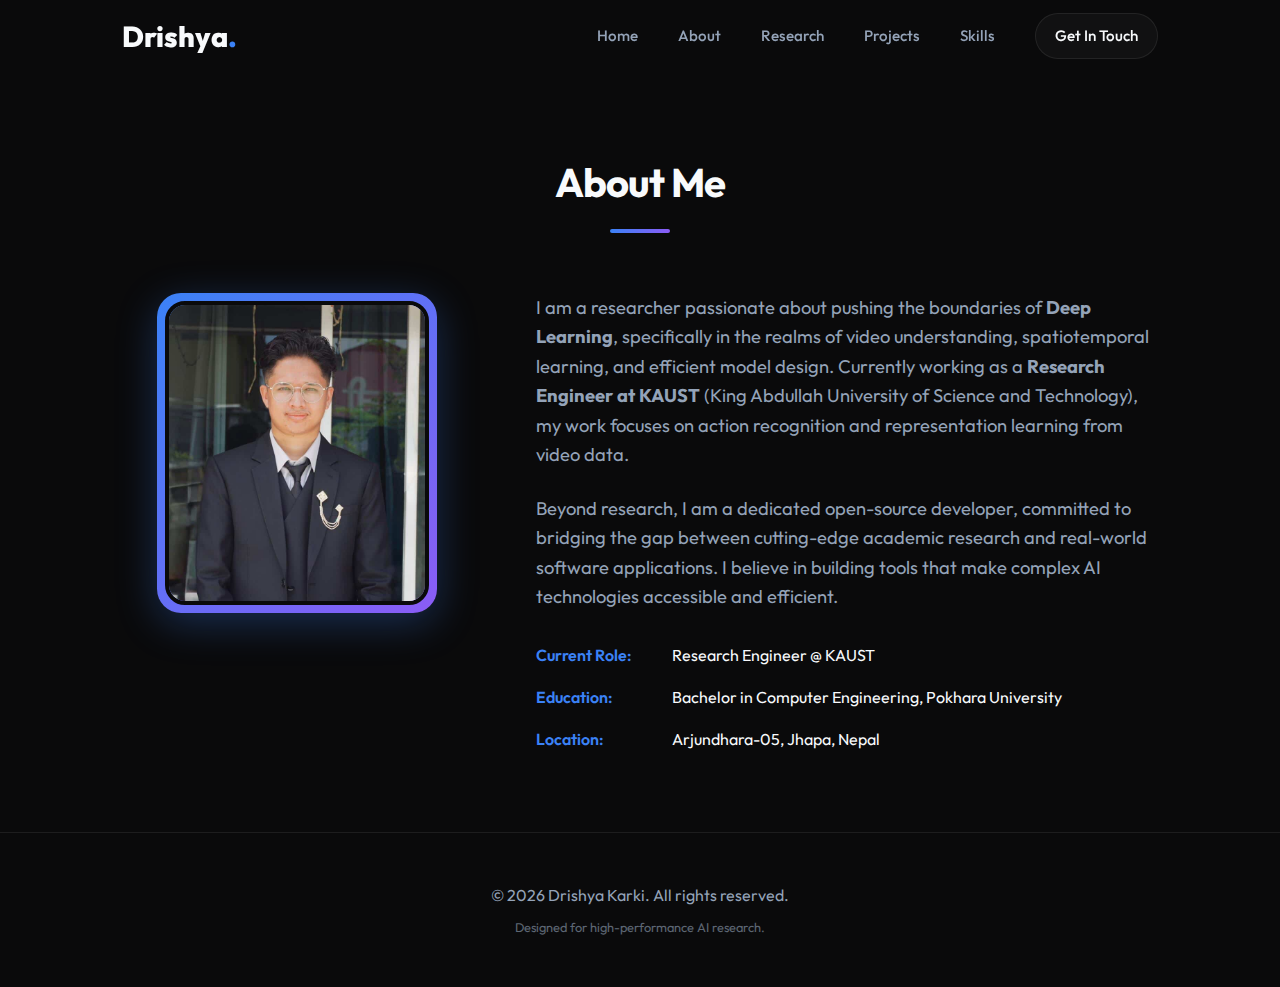
<file: about.html>
<!DOCTYPE html>
<html lang="en">

<head>
    <meta charset="UTF-8">
    <meta name="viewport" content="width=device-width, initial-scale=1.0">
    <meta name="description"
        content="About Drishya Karki, Research Engineer at KAUST specializing in Video Understanding and Deep Learning.">
    <meta name="keywords" content="Drishya Karki, Deep Learning, KAUST, AI Research, Biography">
    <title>About | Drishya Karki</title>

    <!-- Google Fonts -->
    <link rel="preconnect" href="https://fonts.googleapis.com">
    <link rel="preconnect" href="https://fonts.gstatic.com" crossorigin>
    <link href="https://fonts.googleapis.com/css2?family=Outfit:wght@300;400;500;600;700&display=swap" rel="stylesheet">

    <!-- Font Awesome -->
    <link rel="stylesheet" href="https://cdnjs.cloudflare.com/ajax/libs/font-awesome/6.4.0/css/all.min.css">

    <!-- Custom CSS -->
    <link rel="stylesheet" href="style.css">
</head>

<body>
    <!-- Navigation -->
    <nav class="navbar">
        <div class="nav-container">
            <a href="index.html" class="nav-logo">Drishya<span>.</span></a>
            <div class="nav-links" id="navLinks">
                <a href="index.html">Home</a>
                <a href="about.html" class="active-link">About</a>
                <a href="research.html">Research</a>
                <a href="projects.html">Projects</a>
                <a href="skills.html">Skills</a>
                <a href="contact.html" class="nav-cta">Get In Touch</a>
            </div>
            <div class="nav-toggle" id="navToggle">
                <span></span>
                <span></span>
                <span></span>
            </div>
        </div>
    </nav>

    <!-- About Section -->
    <section class="about section" id="about" style="padding-top: 150px; min-height: 80vh;">
        <div class="container">
            <div class="section-header">
                <h2 class="section-title">About Me</h2>
                <div class="section-line"></div>
            </div>
            <div class="about-grid">
                <div class="about-image">
                    <div class="profile-img-wrapper">
                        <img src="dk.jpg" alt="Drishya Karki" class="profile-img">
                    </div>
                </div>
                <div class="about-content">
                    <div class="about-text">
                        <p>
                            I am a researcher passionate about pushing the boundaries of <strong>Deep Learning</strong>,
                            specifically in the realms of video understanding, spatiotemporal learning, and efficient
                            model design. Currently working as a <strong>Research Engineer at KAUST</strong> (King
                            Abdullah University of Science and Technology), my work focuses on action recognition and
                            representation learning from video data.
                        </p>
                        <p>
                            Beyond research, I am a dedicated open-source developer, committed to bridging the gap
                            between cutting-edge academic research and real-world software applications. I believe in
                            building tools that make complex AI technologies accessible and efficient.
                        </p>
                        <div class="about-info">
                            <div class="info-item">
                                <span class="info-label">Current Role:</span>
                                <span class="info-value">Research Engineer @ KAUST</span>
                            </div>
                            <div class="info-item">
                                <span class="info-label">Education:</span>
                                <span class="info-value">Bachelor in Computer Engineering, Pokhara University</span>
                            </div>
                            <div class="info-item">
                                <span class="info-label">Location:</span>
                                <span class="info-value">Arjundhara-05, Jhapa, Nepal</span>
                            </div>
                        </div>
                    </div>
                </div>
            </div>
        </div>
    </section>

    <!-- Footer -->
    <footer>
        <div class="container">
            <p>&copy; 2026 Drishya Karki. All rights reserved.</p>
            <p class="footer-note">Designed for high-performance AI research.</p>
        </div>
    </footer>

    <!-- Custom JS -->
    <script src="script.js"></script>
</body>

</html>
</file>
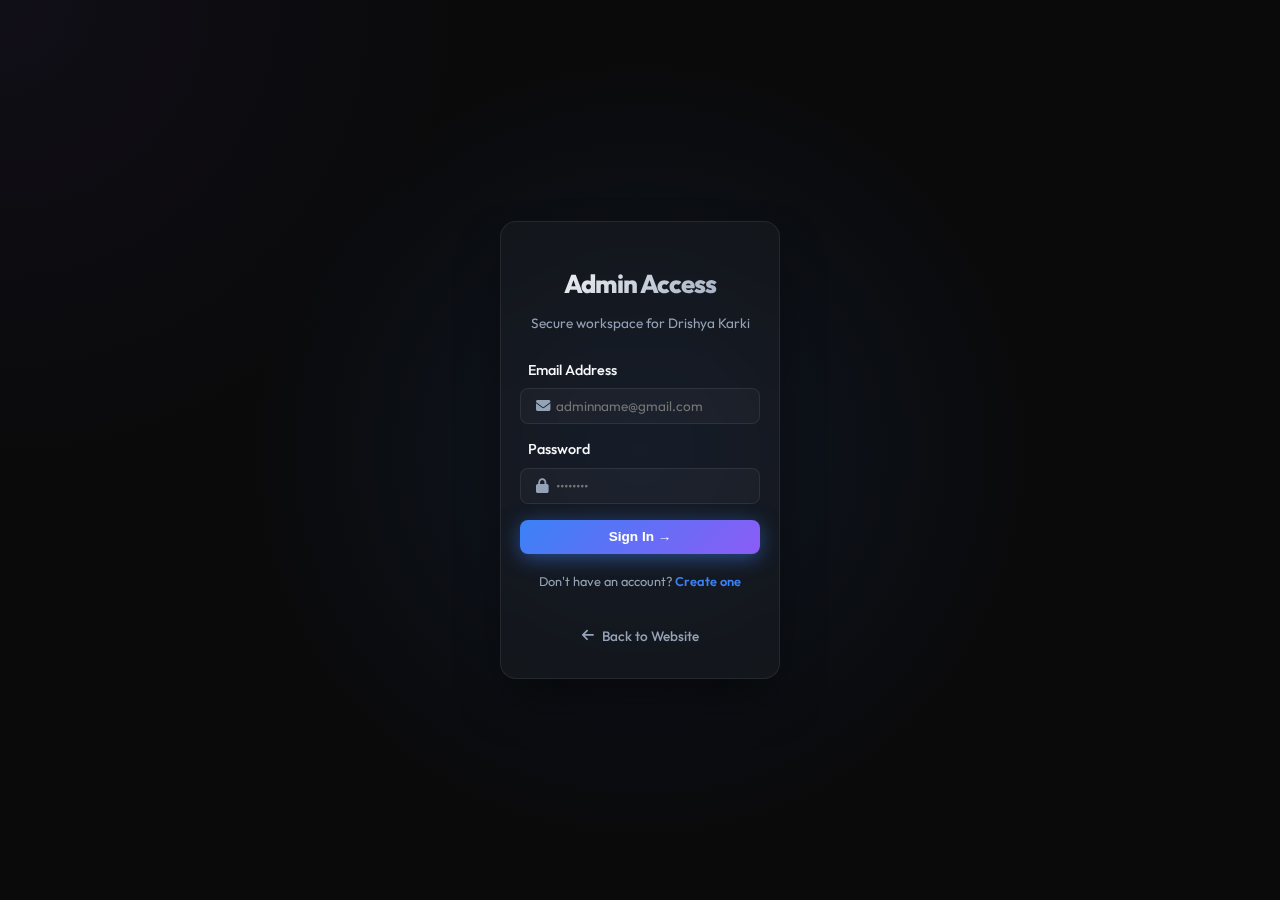
<file: admin.html>
<!DOCTYPE html>
<html lang="en">

<head>
    <meta charset="UTF-8">
    <meta name="viewport" content="width=device-width, initial-scale=1.0">
    <title>Admin Dashboard | Drishya Karki</title>
    <link href="https://fonts.googleapis.com/css2?family=Outfit:wght@300;400;500;600;700&display=swap" rel="stylesheet">
    <link rel="stylesheet" href="https://cdnjs.cloudflare.com/ajax/libs/font-awesome/6.4.0/css/all.min.css">
    <style>
        * {
            box-sizing: border-box;
        }

        :root {
            --primary-color: #3b82f6;
            --primary-glow: rgba(59, 130, 246, 0.5);
            --secondary-color: #8b5cf6;
            --bg-dark: #0a0a0b;
            --bg-card: #161618;
            --text-main: #f8fafc;
            --text-muted: #94a3b8;
            --glass-bg: rgba(255, 255, 255, 0.03);
            --glass-border: rgba(255, 255, 255, 0.08);
            --transition: all 0.4s cubic-bezier(0.4, 0, 0.2, 1);
        }

        body {
            font-family: 'Outfit', sans-serif;
            background-color: var(--bg-dark);
            color: var(--text-main);
            margin: 0;
            min-height: 100vh;
            display: flex;
            align-items: center;
            justify-content: center;
            overflow-x: hidden;
            position: relative;
        }

        /* Animated Background */
        body::before {
            content: '';
            position: absolute;
            top: 0;
            left: 0;
            width: 100%;
            height: 100%;
            background: radial-gradient(circle at 50% 50%, rgba(59, 130, 246, 0.1) 0%, transparent 50%),
                radial-gradient(circle at 0% 0%, rgba(139, 92, 246, 0.05) 0%, transparent 30%);
            z-index: -1;
        }

        .admin-container {
            width: 100%;
            max-width: 1000px;
            padding: 2rem;
            position: relative;
            z-index: 1;
        }

        /* Login Card Redesign */
        .login-card {
            background: var(--glass-bg);
            backdrop-filter: blur(20px);
            -webkit-backdrop-filter: blur(20px);
            padding: 1.5rem 1.2rem;
            border-radius: 16px;
            border: 1px solid var(--glass-border);
            width: 100%;
            max-width: 280px;
            margin: 0 auto;
            text-align: center;
            box-shadow: 0 25px 50px -12px rgba(0, 0, 0, 0.5);
            animation: cardAppear 0.8s cubic-bezier(0.4, 0, 0.2, 1);
            overflow: hidden;
        }

        @keyframes cardAppear {
            from {
                opacity: 0;
                transform: translateY(20px);
            }

            to {
                opacity: 1;
                transform: translateY(0);
            }
        }

        .login-card h2 {
            font-size: 1.6rem;
            font-weight: 800;
            margin-bottom: 0.4rem;
            letter-spacing: -1px;
            background: linear-gradient(135deg, #fff 0%, #94a3b8 100%);
            -webkit-background-clip: text;
            background-clip: text;
            -webkit-text-fill-color: transparent;
        }

        .login-card p.subtitle {
            color: var(--text-muted);
            font-size: 0.85rem;
            margin-bottom: 1.8rem;
        }

        .form-group {
            margin-bottom: 1rem;
            text-align: left;
            width: 100%;
            overflow: hidden;
        }

        .form-group label {
            display: block;
            margin-bottom: 0.6rem;
            color: var(--text-main);
            font-weight: 500;
            font-size: 0.9rem;
            padding-left: 0.5rem;
        }

        .input-wrapper {
            position: relative;
            width: 100%;
        }

        .input-wrapper i {
            position: absolute;
            left: 1rem;
            top: 50%;
            transform: translateY(-50%);
            color: var(--text-muted);
            font-size: 0.9rem;
            transition: var(--transition);
        }

        input,
        textarea,
        select {
            display: block;
            width: 100% !important;
            max-width: 100%;
            box-sizing: border-box !important;
            padding: 0.5rem 0.6rem 0.5rem 2.2rem;
            background: rgba(255, 255, 255, 0.03);
            border: 1px solid var(--glass-border);
            border-radius: 8px;
            color: white;
            font-family: inherit;
            font-size: 0.85rem;
            transition: var(--transition);
            outline: none;
            margin: 0;
        }

        input:focus {
            border-color: var(--primary-color);
            background: rgba(59, 130, 246, 0.05);
            box-shadow: 0 0 15px rgba(59, 130, 246, 0.2);
        }

        .input-wrapper:focus-within i {
            color: var(--primary-color);
        }

        .btn {
            width: 100%;
            padding: 0.6rem;
            border-radius: 8px;
            border: none;
            font-weight: 700;
            font-size: 0.85rem;
            cursor: pointer;
            transition: var(--transition);
            position: relative;
            overflow: hidden;
        }

        .btn-primary {
            background: linear-gradient(135deg, var(--primary-color) 0%, var(--secondary-color) 100%);
            color: white;
            box-shadow: 0 4px 20px var(--primary-glow);
        }

        .btn-primary:hover {
            transform: translateY(-3px);
            box-shadow: 0 8px 30px var(--primary-glow);
            filter: brightness(1.1);
        }

        /* Dashboard Enhancements */
        @media (min-width: 768px) {
            .admin-container.logged-in {
                max-width: 1200px;
                display: grid;
                grid-template-columns: 240px 1fr;
                gap: 2rem;
                align-items: start;
            }
        }

        .sidebar {
            background: var(--glass-bg);
            backdrop-filter: blur(20px);
            border-radius: 24px;
            border: 1px solid var(--glass-border);
            padding: 1.5rem;
            display: none;
            flex-direction: column;
            gap: 1rem;
            position: sticky;
            top: 2rem;
        }

        .admin-container.logged-in .sidebar {
            display: flex;
        }

        .nav-btn {
            background: transparent;
            border: none;
            color: var(--text-muted);
            padding: 0.8rem 1rem;
            border-radius: 12px;
            text-align: left;
            cursor: pointer;
            transition: var(--transition);
            display: flex;
            align-items: center;
            gap: 0.8rem;
            font-weight: 500;
        }

        .nav-btn:hover,
        .nav-btn.active {
            background: rgba(59, 130, 246, 0.1);
            color: var(--primary-color);
        }

        /* Segmented Control Tabs */
        .tabs {
            display: flex;
            background: rgba(255, 255, 255, 0.05);
            padding: 4px;
            border-radius: 12px;
            gap: 4px;
            border: 1px solid var(--glass-border);
        }

        .tab {
            padding: 0.5rem 1.2rem;
            border-radius: 8px;
            cursor: pointer;
            color: var(--text-muted);
            font-size: 0.85rem;
            font-weight: 600;
            transition: var(--transition);
            white-space: nowrap;
            text-align: center;
        }

        .tab.active {
            background: var(--primary-color);
            color: white;
            box-shadow: 0 4px 12px var(--primary-glow);
        }

        .tab:hover:not(.active) {
            background: rgba(255, 255, 255, 0.05);
            color: var(--text-main);
        }

        .stats-grid {
            display: grid;
            grid-template-columns: repeat(auto-fit, minmax(200px, 1fr));
            gap: 1.5rem;
            margin-bottom: 2rem;
        }

        .stat-card {
            background: var(--glass-bg);
            padding: 1.5rem;
            border-radius: 20px;
            border: 1px solid var(--glass-border);
            text-align: left;
            transition: var(--transition);
        }

        .stat-card:hover {
            border-color: var(--primary-color);
            transform: translateY(-5px);
        }

        .stat-card i {
            font-size: 1.5rem;
            color: var(--primary-color);
            margin-bottom: 1rem;
        }

        .stat-card h3 {
            font-size: 0.9rem;
            color: var(--text-muted);
            margin: 0;
            text-transform: uppercase;
            letter-spacing: 1px;
        }

        .stat-card p {
            font-size: 2rem;
            font-weight: 700;
            margin: 0.5rem 0 0 0;
            color: var(--text-main);
        }

        .dashboard-content {
            display: none;
            width: 100%;
        }

        .admin-container.logged-in .dashboard-content {
            display: block;
        }

        .dashboard-card {
            background: var(--glass-bg);
            padding: 2rem;
            border-radius: 24px;
            border: 1px solid var(--glass-border);
            display: block;
            /* Managed by JS show/hide */
            width: 100%;
            margin-bottom: 2rem;
        }

        .item-card {
            background: rgba(255, 255, 255, 0.02);
            border: 1px solid var(--glass-border);
            padding: 1.2rem;
            border-radius: 16px;
            margin-bottom: 1rem;
            display: grid;
            grid-template-columns: 50px 1fr auto;
            align-items: center;
            gap: 1.2rem;
            transition: var(--transition);
        }

        .item-card:hover {
            background: rgba(255, 255, 255, 0.04);
            border-color: var(--primary-color);
        }

        .item-icon {
            width: 45px;
            height: 45px;
            background: rgba(59, 130, 246, 0.1);
            color: var(--primary-color);
            border-radius: 12px;
            display: flex;
            align-items: center;
            justify-content: center;
            font-size: 1.2rem;
        }

        .item-details h4 {
            margin: 0 0 0.3rem 0;
            font-size: 1.1rem;
        }

        .item-details p {
            margin: 0;
            font-size: 0.85rem;
            color: var(--text-muted);
            display: -webkit-box;
            -webkit-line-clamp: 1;
            line-clamp: 1;
            -webkit-box-orient: vertical;
            overflow: hidden;
        }

        .action-btns {
            display: flex;
            gap: 0.5rem;
        }

        .btn-icon {
            width: 35px;
            height: 35px;
            border-radius: 10px;
            display: flex;
            align-items: center;
            justify-content: center;
            cursor: pointer;
            transition: var(--transition);
            border: 1px solid var(--glass-border);
            background: rgba(255, 255, 255, 0.03);
            color: var(--text-muted);
        }

        .btn-edit:hover {
            color: var(--primary-color);
            border-color: var(--primary-color);
            background: rgba(59, 130, 246, 0.1);
        }

        .btn-delete:hover {
            color: #ef4444;
            border-color: #ef4444;
            background: rgba(239, 68, 68, 0.1);
        }

        .data-management {
            display: flex;
            gap: 1rem;
            margin-top: 1rem;
        }

        .btn-outline {
            background: transparent;
            border: 1px solid var(--glass-border);
            color: var(--text-muted);
            padding: 0.7rem 1.2rem;
            border-radius: 12px;
            cursor: pointer;
            font-weight: 600;
            font-size: 0.85rem;
            transition: var(--transition);
            display: flex;
            align-items: center;
            gap: 0.5rem;
        }

        .btn-outline:hover {
            border-color: var(--text-main);
            color: var(--text-main);
        }

        /* Modal styling */
        .modal-overlay {
            display: none;
            position: fixed;
            top: 0;
            left: 0;
            width: 100%;
            height: 100%;
            background: rgba(0, 0, 0, 0.8);
            backdrop-filter: blur(10px);
            z-index: 1000;
            align-items: center;
            justify-content: center;
            padding: 1.5rem;
        }

        .modal-content {
            background: var(--bg-card);
            border: 1px solid var(--glass-border);
            padding: 2rem;
            border-radius: 24px;
            width: 100%;
            max-width: 500px;
            max-height: 90vh;
            overflow-y: auto;
            position: relative;
            animation: cardAppear 0.4s ease-out;
        }

        .back-to-site {
            display: inline-flex;
            align-items: center;
            justify-content: center;
            gap: 0.5rem;
            color: var(--text-muted);
            text-decoration: none;
            font-size: 0.85rem;
            font-weight: 500;
            transition: var(--transition);
            margin-top: 1rem;
            padding: 0.5rem 1rem;
            border-radius: 10px;
            border: 1px solid transparent;
        }

        .back-to-site:hover {
            color: var(--primary-color);
            background: rgba(59, 130, 246, 0.05);
            border-color: rgba(59, 130, 246, 0.1);
        }

        #loginError {
            background: rgba(239, 68, 68, 0.1);
            color: #ef4444;
            padding: 0.8rem;
            border-radius: 12px;
            margin-top: 1.5rem;
            font-weight: 500;
            border: 1px solid rgba(239, 68, 68, 0.2);
        }
    </style>
</head>

<body>
    <div class="admin-container" id="adminContainer">
        <!-- Login Form -->
        <div id="loginCard" class="login-card">
            <h2>Admin Access</h2>
            <p class="subtitle">Secure workspace for Drishya Karki</p>
            <form id="loginForm">
                <div class="form-group">
                    <label>Email Address</label>
                    <div class="input-wrapper">
                        <i class="fas fa-envelope"></i>
                        <input type="email" id="email" required placeholder="adminname@gmail.com">
                    </div>
                </div>
                <div class="form-group">
                    <label>Password</label>
                    <div class="input-wrapper">
                        <i class="fas fa-lock"></i>
                        <input type="password" id="password" required placeholder="••••••••">
                    </div>
                </div>
                <button type="submit" class="btn btn-primary">Sign In &rarr;</button>
            </form>
            <p id="loginError" style="display: none;">Access Denied: Invalid credentials</p>
            <p class="toggle-auth" style="margin-top: 1.2rem; font-size: 0.8rem; color: var(--text-muted);">
                Don't have an account? <a href="#" onclick="toggleAuth('signup')"
                    style="color: var(--primary-color); text-decoration: none; font-weight: 600;">Create one</a>
            </p>
            <a href="index.html" class="back-to-site">
                <i class="fas fa-arrow-left"></i> Back to Website
            </a>
        </div>

        <!-- Signup Form -->
        <div id="signupCard" class="login-card" style="display: none;">
            <h2>Create Account</h2>
            <p class="subtitle">Join the administrative board</p>
            <form id="signupForm">
                <div class="form-group">
                    <label>Full Name</label>
                    <div class="input-wrapper">
                        <i class="fas fa-user"></i>
                        <input type="text" id="signupName" required placeholder="Drishya Karki">
                    </div>
                </div>
                <div class="form-group">
                    <label>Email Address</label>
                    <div class="input-wrapper">
                        <i class="fas fa-envelope"></i>
                        <input type="email" id="signupEmail" required placeholder="adminname@gmail.com">
                    </div>
                </div>
                <div class="form-group">
                    <label>Security Key</label>
                    <div class="input-wrapper">
                        <i class="fas fa-shield-halved"></i>
                        <input type="password" id="signupKey" required placeholder="Enter Secret Key">
                    </div>
                </div>
                <div class="form-group">
                    <label>Password</label>
                    <div class="input-wrapper">
                        <i class="fas fa-lock"></i>
                        <input type="password" id="signupPass" required placeholder="••••••••">
                    </div>
                </div>
                <button type="submit" class="btn btn-primary">Register Account &rarr;</button>
            </form>
            <p id="signupError" style="display: none;">Registration Failed: Invalid Key</p>
            <p class="toggle-auth" style="margin-top: 1.2rem; font-size: 0.8rem; color: var(--text-muted);">
                Already have an account? <a href="#" onclick="toggleAuth('login')"
                    style="color: var(--primary-color); text-decoration: none; font-weight: 600;">Sign in here</a>
            </p>
            <a href="index.html" class="back-to-site">
                <i class="fas fa-arrow-left"></i> Back to Website
            </a>
        </div>

        <!-- Sidebar (Visible when logged in) -->
        <aside class="sidebar" id="sidebar">
            <div style="margin-bottom: 2rem; padding: 0.5rem;">
                <h2 style="font-size: 1.2rem; margin: 0; color: var(--primary-color);">Admin Pro</h2>
                <p style="font-size: 0.75rem; color: var(--text-muted); margin: 0.2rem 0 0 0;">Management Portal</p>
            </div>
            <button class="nav-btn active" onclick="switchMainTab('overview')">
                <i class="fas fa-chart-line"></i> Overview
            </button>
            <button class="nav-btn" onclick="switchMainTab('content')">
                <i class="fas fa-edit"></i> Manage Content
            </button>
            <button class="nav-btn" onclick="switchMainTab('data')">
                <i class="fas fa-database"></i> Data & Backup
            </button>
            <div style="margin-top: auto; padding-top: 2rem;">
                <a href="index.html" class="nav-btn" style="text-decoration: none;">
                    <i class="fas fa-external-link-alt"></i> View Site
                </a>
                <button class="nav-btn" onclick="logout()" style="color: #ef4444; width: 100%;">
                    <i class="fas fa-sign-out-alt"></i> Logout
                </button>
            </div>
        </aside>

        <!-- Main Dashboard Content -->
        <main class="dashboard-content" id="dashboardContent">
            <!-- Overview Tab -->
            <section id="overviewSection">
                <div class="stats-grid">
                    <div class="stat-card">
                        <i class="fas fa-project-diagram"></i>
                        <h3>Total Projects</h3>
                        <p id="statProjects">0</p>
                    </div>
                    <div class="stat-card">
                        <i class="fas fa-microscope"></i>
                        <h3>Research Papers</h3>
                        <p id="statResearch">0</p>
                    </div>
                    <div class="stat-card">
                        <i class="fas fa-user-shield"></i>
                        <h3>Admin Status</h3>
                        <p style="font-size: 1.2rem; color: var(--primary-color);">Verified</p>
                    </div>
                </div>

                <div class="dashboard-card">
                    <h3>Recent Activity</h3>
                    <div id="activityLog" style="color: var(--text-muted); font-size: 0.9rem;">
                        Waiting for new actions...
                    </div>
                </div>
            </section>

            <!-- Content Management Tab -->
            <section id="contentSection" style="display: none;">
                <div class="dashboard-card">
                    <div
                        style="display: flex; justify-content: space-between; align-items: center; margin-bottom: 2rem;">
                        <h3 style="margin: 0;">Add New Content</h3>
                        <div class="tabs" style="margin: 0;">
                            <div class="tab active" id="tabProjects" onclick="switchContentType(event, 'projects')">
                                Projects</div>
                            <div class="tab" id="tabResearch" onclick="switchContentType(event, 'research')">Research
                            </div>
                        </div>
                    </div>

                    <form id="addForm">
                        <input type="hidden" id="itemType" value="projects">
                        <div style="display: grid; grid-template-columns: 1fr 1fr; gap: 1rem;">
                            <div class="form-group">
                                <label>Title</label>
                                <input type="text" id="itemTitle" required placeholder="E.g. Portfolio Website">
                            </div>
                            <div class="form-group">
                                <label>Link (URL)</label>
                                <input type="url" id="itemLink" required placeholder="https://...">
                            </div>
                        </div>
                        <div class="form-group">
                            <label>Description</label>
                            <textarea id="itemDesc" rows="2" required
                                placeholder="Tell us more about this work..."></textarea>
                        </div>
                        <div style="display: grid; grid-template-columns: 1fr 1fr; gap: 1rem;">
                            <div class="form-group" id="tagsGroup">
                                <label>Tags (Comma separated)</label>
                                <input type="text" id="itemTags" placeholder="HTML, CSS, JS">
                            </div>
                            <div class="form-group" id="tagGroup" style="display: none;">
                                <label>Date/Tag</label>
                                <input type="text" id="itemTag" placeholder="Nov 2025">
                            </div>
                            <div class="form-group">
                                <label>Icon (FontAwesome)</label>
                                <input type="text" id="itemIcon" value="fas fa-code">
                            </div>
                        </div>
                        <button type="submit" class="btn btn-primary" style="margin-top: 1rem;">
                            <i class="fas fa-plus"></i> Add New Item
                        </button>
                    </form>
                </div>

                <div class="dashboard-card">
                    <h3 id="currentListTitle">Current Projects</h3>
                    <div id="itemsList">
                        <!-- Items list populated by JS -->
                    </div>
                </div>
            </section>

            <!-- Data & Backup Tab -->
            <section id="dataSection" style="display: none;">
                <div class="dashboard-card">
                    <h3>Data Management</h3>
                    <p style="color: var(--text-muted); font-size: 0.9rem; margin-bottom: 2rem;">
                        Keep your portfolio backup safe. You can export all your projects and research papers as a
                        single JSON file and restore them later.
                    </p>
                    <div class="data-management" style="flex-wrap: wrap;">
                        <button class="btn btn-primary" onclick="exportData()">
                            <i class="fas fa-download"></i> Export JSON Backup
                        </button>
                        <button class="btn btn-outline" onclick="document.getElementById('importFile').click()">
                            <i class="fas fa-upload"></i> Import Backup
                        </button>
                        <button class="btn btn-outline" style="border-color: #f59e0b; color: #f59e0b;"
                            onclick="restoreDefaults()">
                            <i class="fas fa-undo"></i> Restore Initial Data
                        </button>
                        <input type="file" id="importFile" style="display: none;" accept=".json"
                            onchange="importData(event)">
                    </div>
                </div>
            </section>
        </main>
    </div>

    <!-- Edit Modal -->
    <div id="editModal" class="modal-overlay">
        <div class="modal-content">
            <h3 id="editModalTitle">Edit Item</h3>
            <form id="editForm">
                <input type="hidden" id="editId">
                <input type="hidden" id="editType">
                <div class="form-group">
                    <label>Title</label>
                    <input type="text" id="editTitle" required>
                </div>
                <div class="form-group">
                    <label>Description</label>
                    <textarea id="editDesc" rows="3" required></textarea>
                </div>
                <div class="form-group" id="editTagsGroup">
                    <label>Tags (Comma separated)</label>
                    <input type="text" id="editTags">
                </div>
                <div class="form-group" id="editTagGroup">
                    <label>Date/Tag</label>
                    <input type="text" id="editTag">
                </div>
                <div class="form-group">
                    <label>Link (URL)</label>
                    <input type="url" id="editLink" required>
                </div>
                <div class="form-group">
                    <label>Icon</label>
                    <input type="text" id="editIcon">
                </div>
                <div style="display: flex; gap: 1rem; margin-top: 1.5rem;">
                    <button type="submit" class="btn btn-primary">Update Changes</button>
                    <button type="button" class="btn btn-outline" onclick="closeEditModal()">Cancel</button>
                </div>
            </form>
        </div>
    </div>

    <!-- Confirm Delete Modal -->
    <div id="deleteModal" class="modal-overlay">
        <div class="modal-content" style="max-width: 400px; text-align: center;">
            <div
                style="width: 60px; height: 60px; background: rgba(239, 68, 68, 0.1); color: #ef4444; border-radius: 50%; display: flex; align-items: center; justify-content: center; margin: 0 auto 1.5rem; font-size: 1.5rem;">
                <i class="fas fa-trash-alt"></i>
            </div>
            <h3>Confirm Deletion</h3>
            <p style="color: var(--text-muted); font-size: 0.9rem; margin-bottom: 2rem;">Are you sure you want to delete
                this item? This action cannot be undone.</p>
            <div style="display: flex; gap: 1rem;">
                <button id="confirmDeleteBtn" class="btn" style="background: #ef4444; color: white;">Delete
                    Permanently</button>
                <button class="btn btn-outline" onclick="closeDeleteModal()">Cancel</button>
            </div>
        </div>
    </div>

    <!-- Confirm Restore Modal -->
    <div id="restoreModal" class="modal-overlay">
        <div class="modal-content" style="max-width: 400px; text-align: center;">
            <div
                style="width: 60px; height: 60px; background: rgba(245, 158, 11, 0.1); color: #f59e0b; border-radius: 50%; display: flex; align-items: center; justify-content: center; margin: 0 auto 1.5rem; font-size: 1.5rem;">
                <i class="fas fa-undo"></i>
            </div>
            <h3>Restore Initial Data</h3>
            <p style="color: var(--text-muted); font-size: 0.9rem; margin-bottom: 2rem;">This will delete all current
                changes and restore the original portfolio data. This action cannot be undone.</p>
            <div style="display: flex; gap: 1rem;">
                <button id="confirmRestoreBtn" class="btn" style="background: #f59e0b; color: white;">Restore
                    Now</button>
                <button class="btn btn-outline" onclick="closeRestoreModal()">Cancel</button>
            </div>
        </div>
    </div>

    <script>
        const ADMIN_EMAIL = "karkidrishya1@gmail.com";
        const ADMIN_PASS = "Drishya@123";
        const SECRET_KEY = "DRISHYA_ADMIN_2026";

        const loginForm = document.getElementById('loginForm');
        const signupForm = document.getElementById('signupForm');
        const loginCard = document.getElementById('loginCard');
        const signupCard = document.getElementById('signupCard');
        const adminContainer = document.getElementById('adminContainer');
        const sidebar = document.getElementById('sidebar');
        const dashboardContent = document.getElementById('dashboardContent');
        const addForm = document.getElementById('addForm');
        const editForm = document.getElementById('editForm');
        const itemsList = document.getElementById('itemsList');

        // Toggle Auth Forms
        window.toggleAuth = (type) => {
            if (type === 'signup') {
                loginCard.style.display = 'none';
                signupCard.style.display = 'block';
            } else {
                loginCard.style.display = 'block';
                signupCard.style.display = 'none';
            }
        };

        // Login Logic
        loginForm.addEventListener('submit', (e) => {
            e.preventDefault();
            const email = document.getElementById('email').value;
            const pass = document.getElementById('password').value;

            if ((email === ADMIN_EMAIL && pass === ADMIN_PASS) ||
                (JSON.parse(localStorage.getItem('adminAccounts') || '[]').find(u => u.email === email && u.password === pass))) {
                sessionStorage.setItem('isAdmin', 'true');
                showDashboard();
            } else {
                const error = document.getElementById('loginError');
                error.style.display = 'block';
                error.textContent = "Access Denied: Invalid credentials";
            }
        });

        // Signup Logic
        signupForm.addEventListener('submit', (e) => {
            e.preventDefault();
            const name = document.getElementById('signupName').value;
            const email = document.getElementById('signupEmail').value;
            const key = document.getElementById('signupKey').value;
            const pass = document.getElementById('signupPass').value;
            const error = document.getElementById('signupError');

            if (key !== SECRET_KEY) {
                error.style.display = 'block';
                error.textContent = "Registration Failed: Invalid Security Key";
                return;
            }

            const storedAdmins = JSON.parse(localStorage.getItem('adminAccounts') || '[]');
            if (storedAdmins.some(u => u.email === email)) {
                error.style.display = 'block';
                error.textContent = "Registration Failed: Email already registered";
                return;
            }

            storedAdmins.push({ name, email, password: pass });
            localStorage.setItem('adminAccounts', JSON.stringify(storedAdmins));
            alert('Account created successfully! You can now sign in.');
            toggleAuth('login');
        });

        const showDashboard = () => {
            loginCard.style.display = 'none';
            signupCard.style.display = 'none';
            adminContainer.classList.add('logged-in');
            updateStats();
            renderItems();
        };

        const logout = () => {
            sessionStorage.removeItem('isAdmin');
            location.reload();
        };

        if (sessionStorage.getItem('isAdmin') === 'true') {
            showDashboard();
        }

        // Main Tab Switching (Overview, Content, Data)
        window.switchMainTab = (tab) => {
            document.querySelectorAll('main section').forEach(s => s.style.display = 'none');
            document.getElementById(tab + 'Section').style.display = 'block';
            document.querySelectorAll('.nav-btn').forEach(b => b.classList.remove('active'));
            document.querySelector(`[onclick="switchMainTab('${tab}')"]`).classList.add('active');
            if (tab === 'overview') updateStats();
        };

        // Content Sub-Tab Switching (Projects vs Research)
        window.switchContentType = (event, type) => {
            document.getElementById('itemType').value = type;
            document.querySelectorAll('.tab').forEach(t => t.classList.remove('active'));
            event.target.classList.add('active');

            document.getElementById('tagsGroup').style.display = type === 'projects' ? 'block' : 'none';
            document.getElementById('tagGroup').style.display = type === 'research' ? 'block' : 'none';
            document.getElementById('currentListTitle').textContent = `Current ${type.charAt(0).toUpperCase() + type.slice(1)}`;
            renderItems();
        };

        // Stats Update
        const updateStats = () => {
            document.getElementById('statProjects').textContent = (JSON.parse(localStorage.getItem('projects')) || []).length;
            document.getElementById('statResearch').textContent = (JSON.parse(localStorage.getItem('research')) || []).length;
        };

        // Add Item
        addForm.addEventListener('submit', (e) => {
            e.preventDefault();
            const type = document.getElementById('itemType').value;
            const items = JSON.parse(localStorage.getItem(type)) || [];

            const newItem = {
                id: Date.now(),
                title: document.getElementById('itemTitle').value,
                description: document.getElementById('itemDesc').value,
                link: document.getElementById('itemLink').value,
                icon: document.getElementById('itemIcon').value
            };

            if (type === 'projects') newItem.tags = document.getElementById('itemTags').value.split(',').map(t => t.trim());
            else newItem.tag = document.getElementById('itemTag').value;

            items.unshift(newItem);
            localStorage.setItem(type, JSON.stringify(items));
            addForm.reset();
            renderItems();
            updateStats();
            logActivity(`Added new ${type.slice(0, -1)}: ${newItem.title}`);
        });

        // Activity Logger
        const logActivity = (msg) => {
            const log = document.getElementById('activityLog');
            if (log.innerText.includes('Waiting')) log.innerHTML = '';
            const entry = document.createElement('div');
            entry.style.padding = '0.5rem 0';
            entry.style.borderBottom = '1px solid rgba(255,255,255,0.05)';
            entry.innerHTML = `<span style="color:var(--primary-color)">[${new Date().toLocaleTimeString()}]</span> ${msg}`;
            log.prepend(entry);
        };

        // Delete Modal Logic
        let pendingDelete = null;

        window.deleteItem = (type, id) => {
            pendingDelete = { type, id };
            document.getElementById('deleteModal').style.display = 'flex';
        };

        window.closeDeleteModal = () => {
            document.getElementById('deleteModal').style.display = 'none';
            pendingDelete = null;
        };

        document.getElementById('confirmDeleteBtn').addEventListener('click', () => {
            if (!pendingDelete) return;
            const { type, id } = pendingDelete;

            let items = JSON.parse(localStorage.getItem(type)) || [];
            const item = items.find(i => Number(i.id) === Number(id));

            if (item) {
                items = items.filter(i => Number(i.id) !== Number(id));
                localStorage.setItem(type, JSON.stringify(items));
                renderItems();
                updateStats();
                logActivity(`Deleted ${type.slice(0, -1)}: ${item.title}`);
            }

            closeDeleteModal();
        });

        // Edit Modal Logic
        window.openEditModal = (type, id) => {
            const items = JSON.parse(localStorage.getItem(type)) || [];
            const item = items.find(i => i.id === id);
            if (!item) return;

            document.getElementById('editId').value = id;
            document.getElementById('editType').value = type;
            document.getElementById('editTitle').value = item.title;
            document.getElementById('editDesc').value = item.description;
            document.getElementById('editLink').value = item.link;
            document.getElementById('editIcon').value = item.icon || 'fas fa-code';

            const tagsGroup = document.getElementById('editTagsGroup');
            const tagGroup = document.getElementById('editTagGroup');

            if (type === 'projects') {
                tagsGroup.style.display = 'block';
                tagGroup.style.display = 'none';
                document.getElementById('editTags').value = (item.tags || []).join(', ');
            } else {
                tagsGroup.style.display = 'none';
                tagGroup.style.display = 'block';
                document.getElementById('editTag').value = item.tag || '';
            }

            document.getElementById('editModal').style.display = 'flex';
        };

        window.closeEditModal = () => {
            document.getElementById('editModal').style.display = 'none';
        };

        editForm.addEventListener('submit', (e) => {
            e.preventDefault();
            const id = parseInt(document.getElementById('editId').value);
            const type = document.getElementById('editType').value;
            let items = JSON.parse(localStorage.getItem(type)) || [];
            const index = items.findIndex(i => i.id === id);

            if (index !== -1) {
                items[index].title = document.getElementById('editTitle').value;
                items[index].description = document.getElementById('editDesc').value;
                items[index].link = document.getElementById('editLink').value;
                items[index].icon = document.getElementById('editIcon').value;

                if (type === 'projects') items[index].tags = document.getElementById('editTags').value.split(',').map(t => t.trim());
                else items[index].tag = document.getElementById('editTag').value;

                localStorage.setItem(type, JSON.stringify(items));
                renderItems();
                closeEditModal();
                logActivity(`Updated ${type.slice(0, -1)}: ${items[index].title}`);
            }
        });

        // Render Items
        const renderItems = () => {
            const type = document.getElementById('itemType').value;
            const items = JSON.parse(localStorage.getItem(type)) || [];

            if (items.length === 0) {
                itemsList.innerHTML = `<div style="text-align:center; padding: 2rem; color:var(--text-muted);">No ${type} found.</div>`;
                return;
            }

            itemsList.innerHTML = items.map(i => `
                <div class="item-card">
                    <div class="item-icon"><i class="${i.icon || 'fas fa-code'}"></i></div>
                    <div class="item-details">
                        <h4>${i.title}</h4>
                        <p>${i.description}</p>
                    </div>
                    <div class="action-btns">
                        <button class="btn-icon btn-edit" title="Edit" onclick="openEditModal('${type}', ${i.id})">
                            <i class="fas fa-pencil-alt"></i>
                        </button>
                        <button class="btn-icon btn-delete" title="Delete" onclick="deleteItem('${type}', ${i.id})">
                            <i class="fas fa-trash-alt"></i>
                        </button>
                    </div>
                </div>
            `).join('');
        };

        // Data Export/Import
        window.exportData = () => {
            const data = {
                projects: JSON.parse(localStorage.getItem('projects')) || [],
                research: JSON.parse(localStorage.getItem('research')) || []
            };
            const blob = new Blob([JSON.stringify(data, null, 2)], { type: 'application/json' });
            const url = URL.createObjectURL(blob);
            const a = document.createElement('a');
            a.href = url;
            a.download = `portfolio_backup_${new Date().toISOString().split('T')[0]}.json`;
            a.click();
            logActivity('Exported full database backup');
        };

        window.importData = (event) => {
            const file = event.target.files[0];
            if (!file) return;

            const reader = new FileReader();
            reader.onload = (e) => {
                try {
                    const data = JSON.parse(e.target.result);
                    if (data.projects) localStorage.setItem('projects', JSON.stringify(data.projects));
                    if (data.research) localStorage.setItem('research', JSON.stringify(data.research));
                    alert('Data imported successfully!');
                    location.reload();
                } catch (err) {
                    alert('Error: Invalid JSON file');
                }
            };
            reader.readAsText(file);
        };

        // Restore Modal Logic
        window.restoreDefaults = () => {
            document.getElementById('restoreModal').style.display = 'flex';
        };

        window.closeRestoreModal = () => {
            document.getElementById('restoreModal').style.display = 'none';
        };

        document.getElementById('confirmRestoreBtn').addEventListener('click', () => {
            const initialProjects = [
                {
                    id: 1,
                    title: "7amba",
                    description: "A conversational AI assistant based on a fine-tuned Mamba model, deployed on HuggingFace.",
                    tags: ["NLP", "Mamba", "HuggingFace"],
                    link: "https://github.com/drishyakarki/7amba",
                    icon: "fas fa-robot"
                },
                {
                    id: 2,
                    title: "GreenScan",
                    description: "Web-integrated CNN (ResNet-18) for plant disease detection using a Flask API and React frontend.",
                    tags: ["Computer Vision", "React", "Flask"],
                    link: "https://github.com/drishyakarki/GreenScan",
                    icon: "fas fa-leaf"
                },
                {
                    id: 3,
                    title: "TongueTechies",
                    description: "It is primarily focused on the development of IndigeTranslate, an application designed to bridge language gaps for indigenous communities..",
                    tags: ["Python", "Jupyter Notebook", "Dart"],
                    link: "https://github.com/TongueTechies/",
                    icon: "fas fa-language"
                }
            ];

            const initialResearch = [
                {
                    id: 1,
                    title: "Pixels or Positions? Benchmarking Modalities in Group Activity Recognition",
                    description: "A study on broadcasting video vs. agent tracking in team sports like soccer. Submitted to CVPR 2025.",
                    tag: "Nov 2025",
                    link: "https://arxiv.org/abs/2511.12606",
                    icon: "fas fa-video"
                },
                {
                    id: 2,
                    title: "EasyMath: A 0-shot Math Benchmark for SLMs",
                    description: "A benchmark for small language models (SLMs) on arithmetic and algebraic problems.",
                    tag: "May 2025",
                    link: "https://arxiv.org/abs/2505.14852",
                    icon: "fas fa-microchip"
                }
            ];

            localStorage.setItem('projects', JSON.stringify(initialProjects));
            localStorage.setItem('research', JSON.stringify(initialResearch));
            logActivity('Restored portfolio to initial state');
            location.reload();
        });
    </script>
</body>

</html>
</file>
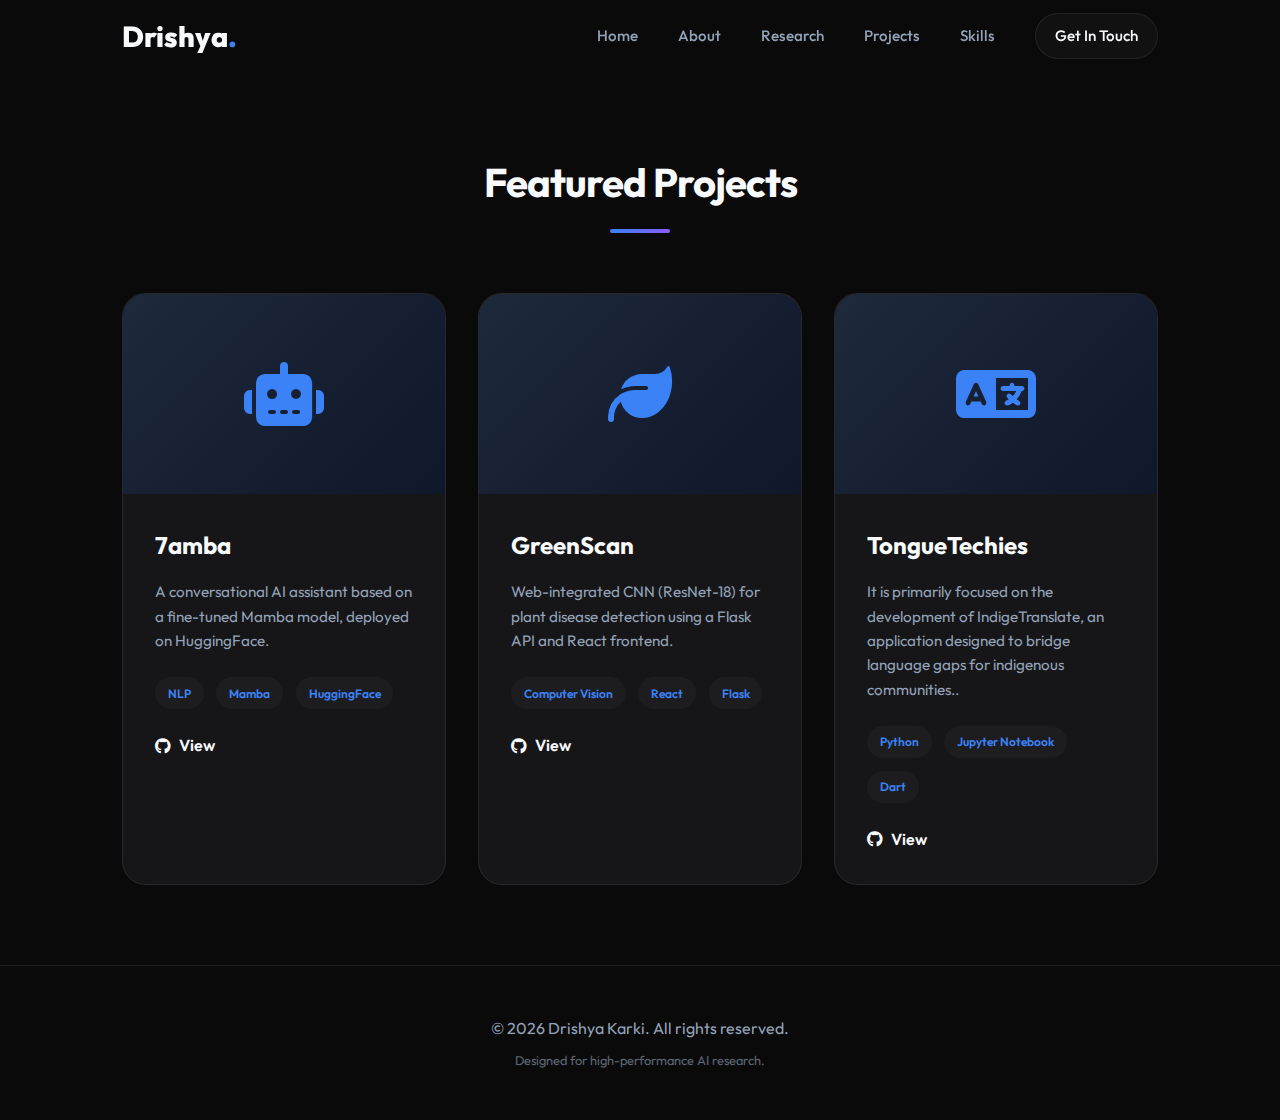
<file: projects.html>
<!DOCTYPE html>
<html lang="en">

<head>
    <meta charset="UTF-8">
    <meta name="viewport" content="width=device-width, initial-scale=1.0">
    <meta name="description" content="Featured AI and Deep Learning projects by Drishya Karki.">
    <title>Projects | Drishya Karki</title>

    <!-- Google Fonts -->
    <link rel="preconnect" href="https://fonts.googleapis.com">
    <link rel="preconnect" href="https://fonts.gstatic.com" crossorigin>
    <link href="https://fonts.googleapis.com/css2?family=Outfit:wght@300;400;500;600;700&display=swap" rel="stylesheet">

    <!-- Font Awesome -->
    <link rel="stylesheet" href="https://cdnjs.cloudflare.com/ajax/libs/font-awesome/6.4.0/css/all.min.css">

    <!-- Custom CSS -->
    <link rel="stylesheet" href="style.css">
</head>

<body>
    <!-- Navigation -->
    <nav class="navbar">
        <div class="nav-container">
            <a href="index.html" class="nav-logo">Drishya<span>.</span></a>
            <div class="nav-links" id="navLinks">
                <a href="index.html">Home</a>
                <a href="about.html">About</a>
                <a href="research.html">Research</a>
                <a href="projects.html" class="active-link">Projects</a>
                <a href="skills.html">Skills</a>
                <a href="contact.html" class="nav-cta">Get In Touch</a>
            </div>
            <div class="nav-toggle" id="navToggle">
                <span></span>
                <span></span>
                <span></span>
            </div>
        </div>
    </nav>

    <!-- Projects Section -->
    <section class="projects section" id="projects" style="padding-top: 150px; min-height: 80vh;">
        <div class="container">
            <div class="section-header">
                <h2 class="section-title">Featured Projects</h2>
                <div class="section-line"></div>
            </div>
            <div class="project-grid" id="projectsContainer">
                <!-- Project cards will be injected here by script.js -->
            </div>
        </div>
    </section>

    <!-- Footer -->
    <footer>
        <div class="container">
            <p>&copy; 2026 Drishya Karki. All rights reserved.</p>
            <p class="footer-note">Designed for high-performance AI research.</p>
        </div>
    </footer>

    <!-- Custom JS -->
    <script src="script.js"></script>
</body>

</html>
</file>
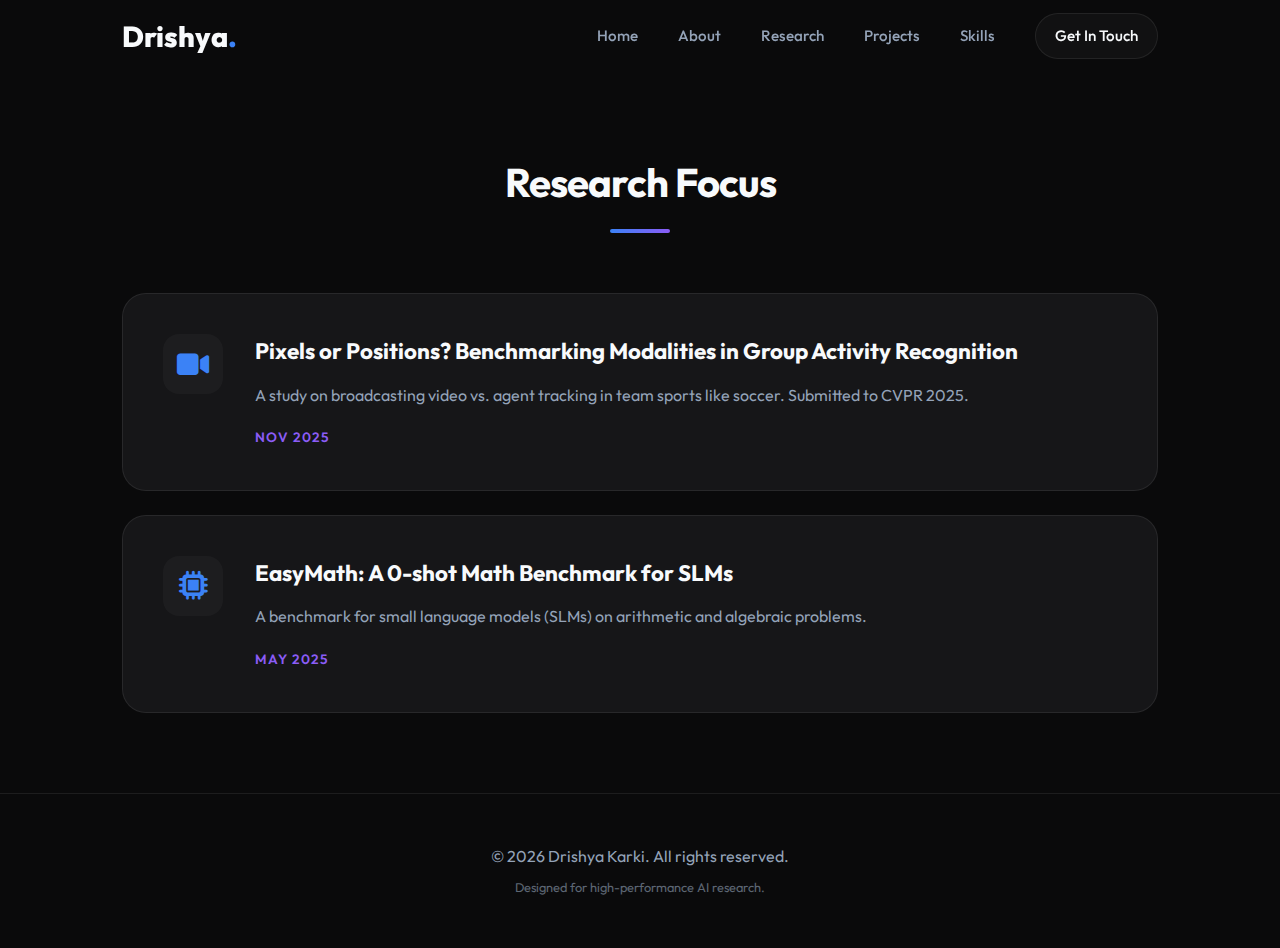
<file: research.html>
<!DOCTYPE html>
<html lang="en">

<head>
    <meta charset="UTF-8">
    <meta name="viewport" content="width=device-width, initial-scale=1.0">
    <meta name="description"
        content="Research publications and focus of Drishya Karki, specializing in Video Understanding and SLMs.">
    <title>Research | Drishya Karki</title>

    <!-- Google Fonts -->
    <link rel="preconnect" href="https://fonts.googleapis.com">
    <link rel="preconnect" href="https://fonts.gstatic.com" crossorigin>
    <link href="https://fonts.googleapis.com/css2?family=Outfit:wght@300;400;500;600;700&display=swap" rel="stylesheet">

    <!-- Font Awesome -->
    <link rel="stylesheet" href="https://cdnjs.cloudflare.com/ajax/libs/font-awesome/6.4.0/css/all.min.css">

    <!-- Custom CSS -->
    <link rel="stylesheet" href="style.css">
</head>

<body>
    <!-- Navigation -->
    <nav class="navbar">
        <div class="nav-container">
            <a href="index.html" class="nav-logo">Drishya<span>.</span></a>
            <div class="nav-links" id="navLinks">
                <a href="index.html">Home</a>
                <a href="about.html">About</a>
                <a href="research.html" class="active-link">Research</a>
                <a href="projects.html">Projects</a>
                <a href="skills.html">Skills</a>
                <a href="contact.html" class="nav-cta">Get In Touch</a>
            </div>
            <div class="nav-toggle" id="navToggle">
                <span></span>
                <span></span>
                <span></span>
            </div>
        </div>
    </nav>

    <!-- Research Section -->
    <section class="research section" id="research" style="padding-top: 150px; min-height: 80vh;">
        <div class="container">
            <div class="section-header">
                <h2 class="section-title">Research Focus</h2>
                <div class="section-line"></div>
            </div>
            <div class="research-list" id="researchContainer">
                <!-- Research items will be injected here by script.js -->
            </div>
        </div>
    </section>

    <!-- Footer -->
    <footer>
        <div class="container">
            <p>&copy; 2026 Drishya Karki. All rights reserved.</p>
            <p class="footer-note">Designed for high-performance AI research.</p>
        </div>
    </footer>

    <!-- Custom JS -->
    <script src="script.js"></script>
</body>

</html>
</file>
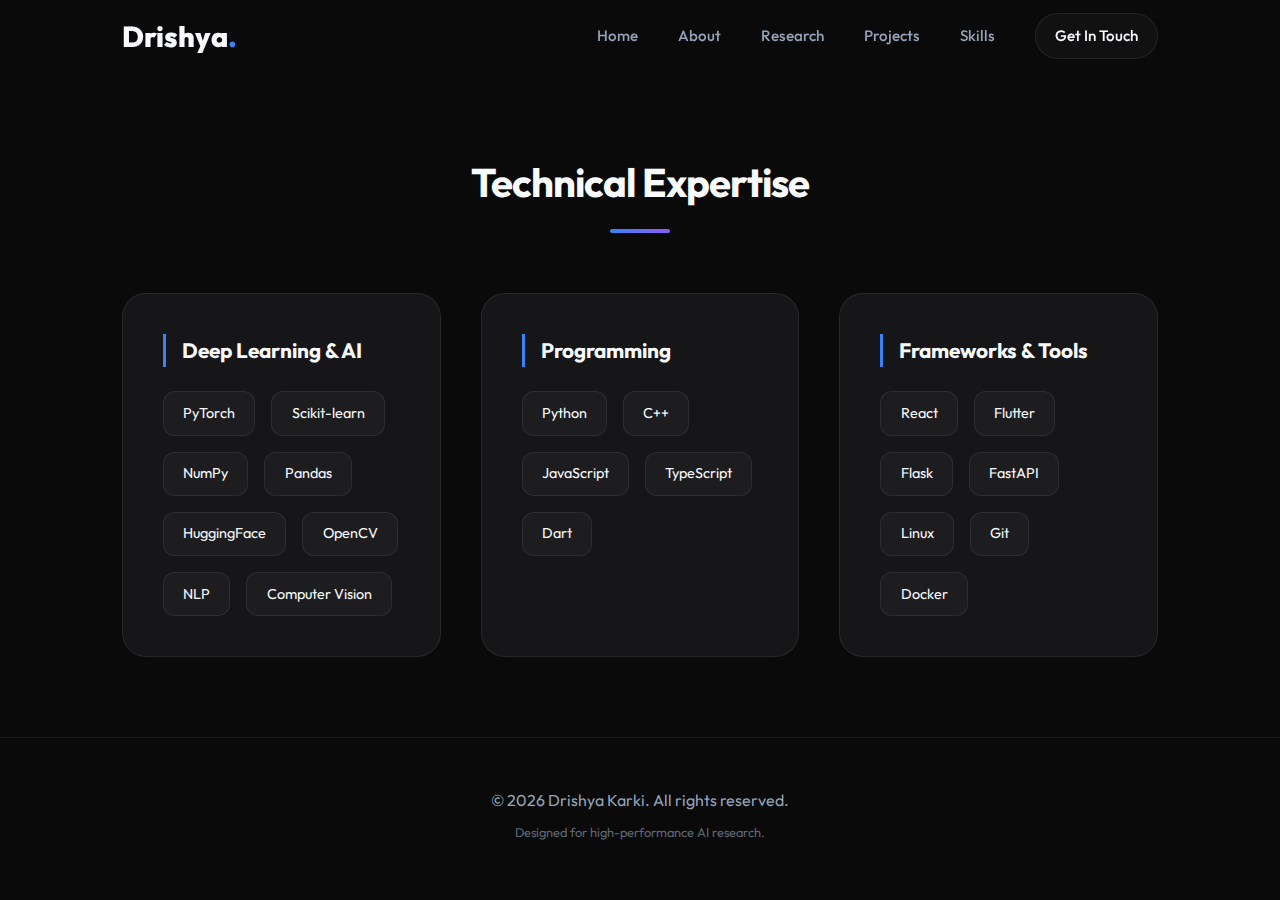
<file: skills.html>
<!DOCTYPE html>
<html lang="en">

<head>
    <meta charset="UTF-8">
    <meta name="viewport" content="width=device-width, initial-scale=1.0">
    <meta name="description"
        content="Technical expertise and skills of Drishya Karki in AI, Deep Learning, and Software Engineering.">
    <title>Skills | Drishya Karki</title>

    <!-- Google Fonts -->
    <link rel="preconnect" href="https://fonts.googleapis.com">
    <link rel="preconnect" href="https://fonts.gstatic.com" crossorigin>
    <link href="https://fonts.googleapis.com/css2?family=Outfit:wght@300;400;500;600;700&display=swap" rel="stylesheet">

    <!-- Font Awesome -->
    <link rel="stylesheet" href="https://cdnjs.cloudflare.com/ajax/libs/font-awesome/6.4.0/css/all.min.css">

    <!-- Custom CSS -->
    <link rel="stylesheet" href="style.css">
</head>

<body>
    <!-- Navigation -->
    <nav class="navbar">
        <div class="nav-container">
            <a href="index.html" class="nav-logo">Drishya<span>.</span></a>
            <div class="nav-links" id="navLinks">
                <a href="index.html">Home</a>
                <a href="about.html">About</a>
                <a href="research.html">Research</a>
                <a href="projects.html">Projects</a>
                <a href="skills.html" class="active-link">Skills</a>
                <a href="contact.html" class="nav-cta">Get In Touch</a>
            </div>
            <div class="nav-toggle" id="navToggle">
                <span></span>
                <span></span>
                <span></span>
            </div>
        </div>
    </nav>

    <!-- Skills Section -->
    <section class="skills section" id="skills" style="padding-top: 150px; min-height: 80vh;">
        <div class="container">
            <div class="section-header">
                <h2 class="section-title">Technical Expertise</h2>
                <div class="section-line"></div>
            </div>
            <div class="skills-container">
                <div class="skill-category">
                    <h3>Deep Learning & AI</h3>
                    <div class="skill-tags">
                        <span>PyTorch</span>
                        <span>Scikit-learn</span>
                        <span>NumPy</span>
                        <span>Pandas</span>
                        <span>HuggingFace</span>
                        <span>OpenCV</span>
                        <span>NLP</span>
                        <span>Computer Vision</span>
                    </div>
                </div>
                <div class="skill-category">
                    <h3>Programming</h3>
                    <div class="skill-tags">
                        <span>Python</span>
                        <span>C++</span>
                        <span>JavaScript</span>
                        <span>TypeScript</span>
                        <span>Dart</span>
                    </div>
                </div>
                <div class="skill-category">
                    <h3>Frameworks & Tools</h3>
                    <div class="skill-tags">
                        <span>React</span>
                        <span>Flutter</span>
                        <span>Flask</span>
                        <span>FastAPI</span>
                        <span>Linux</span>
                        <span>Git</span>
                        <span>Docker</span>
                    </div>
                </div>
            </div>
        </div>
    </section>

    <!-- Footer -->
    <footer>
        <div class="container">
            <p>&copy; 2026 Drishya Karki. All rights reserved.</p>
            <p class="footer-note">Designed for high-performance AI research.</p>
        </div>
    </footer>

    <!-- Custom JS -->
    <script src="script.js"></script>
</body>

</html>
</file>
<file: style.css>
:root {
    --primary-color: #3b82f6;
    --primary-glow: rgba(59, 130, 246, 0.5);
    --secondary-color: #8b5cf6;
    --accent-color: #10b981;
    --bg-dark: #0a0a0b;
    --bg-card: #161618;
    --bg-navbar: rgba(10, 10, 11, 0.8);
    --text-main: #f8fafc;
    --text-muted: #94a3b8;
    --glass-bg: rgba(255, 255, 255, 0.03);
    --glass-border: rgba(255, 255, 255, 0.08);
    --transition: all 0.4s cubic-bezier(0.4, 0, 0.2, 1);
    --container-width: 1100px;
}

* {
    margin: 0;
    padding: 0;
    box-sizing: border-box;
}

html {
    scroll-behavior: smooth;
}

body {
    font-family: 'Outfit', sans-serif;
    background-color: var(--bg-dark);
    color: var(--text-main);
    line-height: 1.6;
    overflow-x: hidden;
}

a {
    text-decoration: none;
    color: inherit;
    transition: var(--transition);
}

ul {
    list-style: none;
}

.container {
    max-width: var(--container-width);
    margin: 0 auto;
    padding: 0 2rem;
}

.section {
    padding: 80px 0;
}

.page-section {
    min-height: auto;
}

.section-header {
    text-align: center;
    margin-bottom: 60px;
}

.section-title {
    font-size: 2.5rem;
    font-weight: 700;
    letter-spacing: -1px;
    margin-bottom: 15px;
}

.section-line {
    width: 60px;
    height: 4px;
    background: linear-gradient(90deg, var(--primary-color), var(--secondary-color));
    margin: 0 auto;
    border-radius: 2px;
}

/* Navbar */
.navbar {
    position: fixed;
    top: 0;
    left: 0;
    width: 100%;
    z-index: 1000;
    padding: 0.8rem 0;
    transition: var(--transition);
    background: transparent;
}

.navbar.scrolled {
    padding: 0.6rem 0;
    background: var(--bg-navbar);
    backdrop-filter: blur(20px);
    border-bottom: 1px solid var(--glass-border);
}

.nav-container {
    max-width: var(--container-width);
    margin: 0 auto;
    padding: 0 2rem;
    display: flex;
    justify-content: space-between;
    align-items: center;
}

.nav-logo {
    font-size: 1.8rem;
    font-weight: 800;
    color: var(--text-main);
}

.nav-logo span {
    color: var(--primary-color);
}

.nav-links {
    display: flex;
    gap: 2.5rem;
    align-items: center;
}

.nav-links a {
    font-size: 0.95rem;
    font-weight: 500;
    color: var(--text-muted);
}

.nav-links a:hover {
    color: var(--text-main);
}

.nav-links a.active-link {
    color: var(--primary-color);
    font-weight: 700;
}

.nav-cta.active-cta {
    background: var(--primary-color);
    border-color: var(--primary-color);
    box-shadow: 0 0 20px var(--primary-glow);
    color: white !important;
}

.nav-cta {
    background: var(--glass-bg);
    padding: 0.6rem 1.2rem;
    border-radius: 50px;
    border: 1px solid var(--glass-border);
    color: var(--text-main) !important;
}

.nav-cta:hover {
    background: var(--primary-color);
    border-color: var(--primary-color);
    box-shadow: 0 0 20px var(--primary-glow);
}

.nav-toggle {
    display: none;
}

/* Hero Section */
.hero {
    height: 100vh;
    display: flex;
    align-items: center;
    justify-content: center;
    position: relative;
    background: linear-gradient(-45deg, #020617, #0f172a, #111827, #020617);
    background-size: 400% 400%;
    animation: gradientBG 15s ease infinite;
    text-align: center;
    overflow: hidden;
}

/* Abstract Tech Grid Overlay */
.hero::before {
    content: '';
    position: absolute;
    top: 0;
    left: 0;
    width: 100%;
    height: 100%;
    background-image:
        linear-gradient(rgba(255, 255, 255, 0.03) 1px, transparent 1px),
        linear-gradient(90deg, rgba(255, 255, 255, 0.03) 1px, transparent 1px);
    background-size: 50px 50px;
    mask-image: radial-gradient(circle at center, black 40%, transparent 100%);
    -webkit-mask-image: radial-gradient(circle at center, black 40%, transparent 100%);
    z-index: 0;
}

@keyframes gradientBG {
    0% {
        background-position: 0% 50%;
    }

    50% {
        background-position: 100% 50%;
    }

    100% {
        background-position: 0% 50%;
    }
}

.hero-content {
    position: relative;
    z-index: 2;
    max-width: 900px;
    padding: 0 2rem;
}

.hero-subtitle {
    font-size: 1.4rem;
    color: var(--primary-color);
    text-transform: uppercase;
    letter-spacing: 5px;
    margin-bottom: 1.5rem;
    font-weight: 600;
    opacity: 0.9;
}

.hero-title {
    font-size: clamp(3.5rem, 10vw, 6.5rem);
    font-weight: 800;
    line-height: 1.1;
    margin-bottom: 1.5rem;
    letter-spacing: -3px;
    background: linear-gradient(135deg, #ffffff 0%, #94a3b8 100%);
    -webkit-background-clip: text;
    -webkit-text-fill-color: transparent;
    background-clip: text;
}

.hero-description {
    font-size: 1.3rem;
    color: var(--text-muted);
    margin-bottom: 3rem;
    max-width: 700px;
    margin-inline: auto;
    line-height: 1.8;
}

.hero-description strong {
    color: var(--text-main);
    font-weight: 600;
}

.hero-description span {
    color: var(--primary-color);
    font-weight: 600;
    position: relative;
}

.hero-buttons {
    display: flex;
    gap: 1.5rem;
    justify-content: center;
    flex-wrap: wrap;
}

.btn {
    padding: 1.1rem 2.5rem;
    border-radius: 50px;
    font-weight: 600;
    font-size: 1rem;
    display: inline-block;
    cursor: pointer;
    transition: all 0.3s cubic-bezier(0.4, 0, 0.2, 1);
}

.btn-primary {
    background: linear-gradient(135deg, var(--primary-color) 0%, var(--secondary-color) 100%);
    color: white;
    box-shadow: 0 4px 30px rgba(59, 130, 246, 0.4);
    border: none;
}

.btn-primary:hover {
    transform: translateY(-3px);
    box-shadow: 0 8px 40px rgba(59, 130, 246, 0.6);
}

.btn-secondary {
    background: var(--glass-bg);
    color: var(--text-main);
    border: 2px solid var(--glass-border);
    backdrop-filter: blur(10px);
}

.btn-secondary:hover {
    background: rgba(255, 255, 255, 0.1);
    border-color: var(--primary-color);
    transform: translateY(-3px);
}

.scroll-indicator {
    position: absolute;
    bottom: 40px;
    left: 50%;
    transform: translateX(-50%);
    z-index: 2;
}

.mouse {
    width: 28px;
    height: 48px;
    border: 2px solid rgba(255, 255, 255, 0.3);
    border-radius: 20px;
    position: relative;
}

.mouse::before {
    content: '';
    position: absolute;
    top: 10px;
    left: 50%;
    transform: translateX(-50%);
    width: 4px;
    height: 8px;
    background: var(--primary-color);
    border-radius: 4px;
    animation: scroll 2s infinite;
}

@keyframes scroll {
    0% {
        transform: translate(-50%, 0);
        opacity: 1;
    }

    100% {
        transform: translate(-50%, 20px);
        opacity: 0;
    }
}

/* About Section */
.about-grid {
    display: grid;
    grid-template-columns: 350px 1fr;
    gap: 4rem;
    align-items: start;
}

.about-image {
    display: flex;
    justify-content: center;
    align-items: center;
}

.profile-img-wrapper {
    position: relative;
    width: 280px;
    height: 320px;
    border-radius: 24px;
    padding: 8px;
    background: linear-gradient(135deg, var(--primary-color), var(--secondary-color));
    box-shadow: 0 10px 40px rgba(59, 130, 246, 0.3);
    transition: var(--transition);
}

.profile-img-wrapper:hover {
    transform: scale(1.02);
    box-shadow: 0 15px 50px rgba(59, 130, 246, 0.5);
}

.profile-img {
    width: 100%;
    height: 100%;
    border-radius: 20px;
    object-fit: cover;
    border: 4px solid var(--bg-dark);
}

.about-content {
    flex: 1;
}

.about-text p {
    font-size: 1.15rem;
    color: var(--text-muted);
    margin-bottom: 1.5rem;
}

.about-info {
    margin-top: 2rem;
    display: flex;
    flex-direction: column;
    gap: 1rem;
}

.info-item {
    display: flex;
    gap: 1rem;
}

.info-label {
    color: var(--primary-color);
    font-weight: 600;
    min-width: 120px;
}

.about-stats {
    display: grid;
    grid-template-columns: 1fr;
    gap: 1.5rem;
}

.stat-card {
    background: var(--bg-card);
    padding: 2rem;
    border-radius: 20px;
    border: 1px solid var(--glass-border);
    text-align: center;
}

.stat-card h3 {
    font-size: 2rem;
    color: var(--primary-color);
    margin-bottom: 0.5rem;
}

/* Research Section */
.research-list {
    display: flex;
    flex-direction: column;
    gap: 1.5rem;
}

.research-item {
    background: var(--bg-card);
    padding: 2.5rem;
    border-radius: 24px;
    border: 1px solid var(--glass-border);
    display: flex;
    gap: 2rem;
    align-items: flex-start;
    transition: var(--transition);
}

.research-item:hover {
    cursor: pointer;
    /* Changes to the hand symbol */
}

.research-item:hover {
    border-color: var(--primary-color);
    transform: translateX(10px);
}

.research-icon {
    width: 60px;
    height: 60px;
    background: var(--glass-bg);
    border-radius: 16px;
    display: flex;
    align-items: center;
    justify-content: center;
    font-size: 1.8rem;
    color: var(--primary-color);
    flex-shrink: 0;
}

.research-title {
    font-size: 1.4rem;
    margin-bottom: 0.8rem;
}

.research-details p {
    color: var(--text-muted);
    margin-bottom: 1rem;
}

.research-tag {
    font-size: 0.85rem;
    font-weight: 600;
    color: var(--secondary-color);
    text-transform: uppercase;
    letter-spacing: 1px;
}

/* Projects Section */
.project-grid {
    display: grid;
    grid-template-columns: repeat(auto-fill, minmax(320px, 1fr));
    gap: 2rem;
}

.project-card {
    background: var(--bg-card);
    border-radius: 24px;
    border: 1px solid var(--glass-border);
    overflow: hidden;
    transition: var(--transition);
}

.project-card:hover {
    cursor: pointer;
    /* Changes to the hand symbol */
}

.project-card:hover {
    transform: translateY(-10px);
    border-color: var(--primary-color);
    box-shadow: 0 10px 30px rgba(0, 0, 0, 0.5);
}

.project-img {
    height: 200px;
    background: linear-gradient(135deg, #1e293b, #0f172a);
    display: flex;
    align-items: center;
    justify-content: center;
    font-size: 4rem;
    color: var(--primary-color);
}

.project-info {
    padding: 2rem;
}

.project-info h3 {
    font-size: 1.5rem;
    margin-bottom: 1rem;
}

.project-info p {
    color: var(--text-muted);
    font-size: 0.95rem;
    margin-bottom: 1.5rem;
}

.project-tags {
    display: flex;
    flex-wrap: wrap;
    gap: 0.8rem;
    margin-bottom: 1.5rem;
}

.project-tags span {
    font-size: 0.75rem;
    background: var(--glass-bg);
    padding: 0.4rem 0.8rem;
    border-radius: 50px;
    color: var(--primary-color);
    font-weight: 600;
}

.project-links a {
    font-size: 1rem;
    font-weight: 600;
    color: var(--text-main);
    display: flex;
    align-items: center;
    gap: 0.5rem;
}

.project-links a:hover {
    color: var(--primary-color);
}

/* Skills Section */
.skills-container {
    display: grid;
    grid-template-columns: repeat(auto-fit, minmax(300px, 1fr));
    gap: 2.5rem;
}

.skill-category {
    background: var(--bg-card);
    padding: 2.5rem;
    border-radius: 24px;
    border: 1px solid var(--glass-border);
}

.skill-category h3 {
    font-size: 1.3rem;
    margin-bottom: 1.5rem;
    color: var(--text-main);
    border-left: 3px solid var(--primary-color);
    padding-left: 1rem;
}

.skill-tags {
    display: flex;
    flex-wrap: wrap;
    gap: 1rem;
}

.skill-tags span {
    background: var(--glass-bg);
    padding: 0.6rem 1.2rem;
    border-radius: 12px;
    font-size: 0.9rem;
    border: 1px solid var(--glass-border);
    transition: var(--transition);
}

.skill-tags span:hover {
    border-color: var(--primary-color);
    background: rgba(59, 130, 246, 0.1);
    color: var(--primary-color);
}

/* Contact Section */
.contact-grid {
    display: grid;
    grid-template-columns: 1fr 1fr;
    gap: 4rem;
}

.contact-item {
    display: flex;
    gap: 1.5rem;
    margin-bottom: 2rem;
}

.contact-item i {
    width: 50px;
    height: 50px;
    background: var(--glass-bg);
    border-radius: 50%;
    display: flex;
    align-items: center;
    justify-content: center;
    font-size: 1.2rem;
    color: var(--primary-color);
}

.contact-item h4 {
    font-size: 1.1rem;
    margin-bottom: 0.3rem;
}

.contact-item p {
    color: var(--text-muted);
}

.social-links {
    display: flex;
    gap: 1.5rem;
    margin-top: 3rem;
}

.social-links a {
    width: 50px;
    height: 50px;
    background: var(--glass-bg);
    border-radius: 12px;
    display: flex;
    align-items: center;
    justify-content: center;
    font-size: 1.5rem;
    color: var(--text-muted);
}

.social-links a:hover {
    background: var(--primary-color);
    color: white;
    transform: translateY(-5px);
}

.contact-form {
    display: flex;
    flex-direction: column;
    gap: 1.5rem;
}

.form-group input,
.form-group textarea {
    width: 100%;
    padding: 1.2rem;
    background: var(--bg-card);
    border: 1px solid var(--glass-border);
    border-radius: 16px;
    color: var(--text-main);
    font-family: inherit;
    font-size: 1rem;
    outline: none;
}

.form-group input:focus,
.form-group textarea:focus {
    border-color: var(--primary-color);
}

/* Footer */
footer {
    padding: 50px 0;
    border-top: 1px solid var(--glass-border);
    text-align: center;
}

footer p {
    color: var(--text-muted);
}

.footer-note {
    font-size: 0.8rem;
    margin-top: 0.5rem;
    opacity: 0.6;
}

/* Animations */
.animate-up {
    opacity: 0;
    transform: translateY(30px);
    transition: opacity 1s ease, transform 1s ease;
}

.animate-up.active {
    opacity: 1;
    transform: translateY(0);
}

.delay-1 {
    transition-delay: 0.2s;
}

.delay-2 {
    transition-delay: 0.4s;
}

.delay-3 {
    transition-delay: 0.6s;
}

/* Mobile Responsive */
@media (max-width: 991px) {

    .about-grid,
    .contact-grid {
        grid-template-columns: 1fr;
    }

    .nav-links {
        position: fixed;
        top: 0;
        right: -100%;
        width: 300px;
        height: 100vh;
        background: var(--bg-navbar);
        backdrop-filter: blur(20px);
        display: flex;
        flex-direction: column;
        align-items: center;
        justify-content: center;
        gap: 2rem;
        transition: var(--transition);
        border-left: 1px solid var(--glass-border);
        z-index: 1001;
    }

    .nav-links.active {
        right: 0;
    }

    .nav-toggle {
        display: block;
        cursor: pointer;
        z-index: 1002;
    }

    .nav-toggle span {
        display: block;
        width: 25px;
        height: 2px;
        background: var(--text-main);
        margin: 5px 0;
        transition: var(--transition);
    }

    .nav-toggle.open span:nth-child(1) {
        transform: rotate(45deg) translate(5px, 5px);
    }

    .nav-toggle.open span:nth-child(2) {
        opacity: 0;
    }

    .nav-toggle.open span:nth-child(3) {
        transform: rotate(-45deg) translate(5px, -5px);
    }

    .research-item {
        flex-direction: column;
        gap: 1rem;
        padding: 1.5rem;
    }

    .research-icon {
        width: 50px;
        height: 50px;
        font-size: 1.5rem;
    }

    .project-grid {
        grid-template-columns: 1fr;
    }

    .profile-img-wrapper {
        width: 100%;
        max-width: 280px;
        height: auto;
        aspect-ratio: 1/1.1;
    }

    .section-title {
        font-size: 2rem;
    }

    .hero-subtitle {
        font-size: 1.1rem;
        letter-spacing: 3px;
    }

}
</file>
